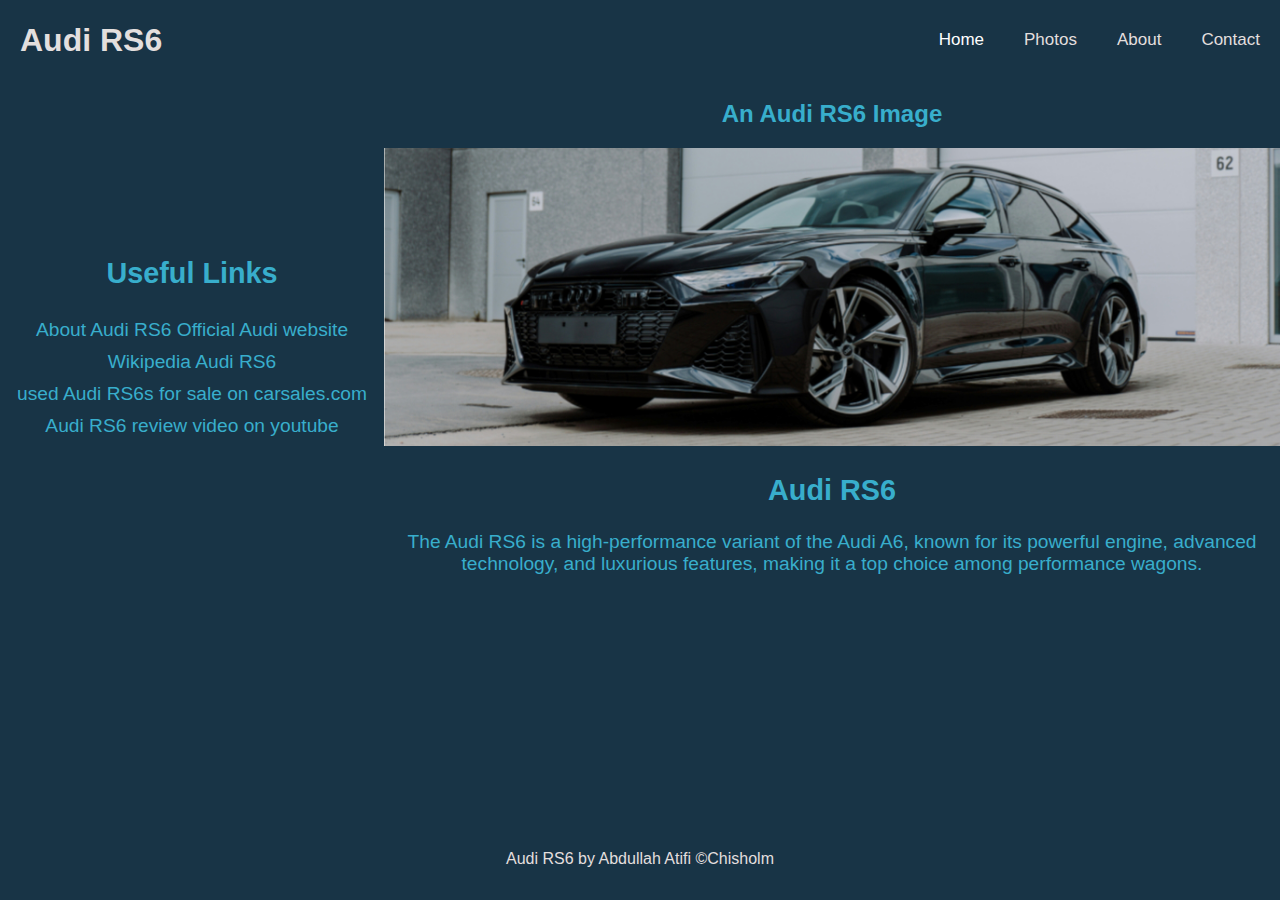
<file: Index.html>
<!DOCTYPE html>
<html lang="en">
<head>
	<meta charset="UTF-8">
    <meta http-equiv="X-UA-Compatible" content="IE=edge">
	<meta name="viewport" content="width=device-width, initial-scale=1.0">
	<meta name="description" content="Audi RS6" >
	<title> Audi RS6 | Home </title>
	<link rel="stylesheet" href="css/style.css">
	<link rel="stylesheet" href="css/index.css" >
	<link rel="icon" href="Images/swansway-motor-group-PLnrWF9b3U4-unsplash.png" >
</head>

<body>
	<header>
		<h1>Audi RS6</h1> 
		<label for="hamburger_checkbox">
            <img id="hamburger_image" src="images/candybox.png" alt="Expand and collapse menu.">
        </label>
        <input id="hamburger_checkbox" type="checkbox">
		<nav>
			<a class="active_nav" href="index.html">Home</a>
			<a href="photos.html">Photos</a>
			<a href="about.html">About</a>
			<a href="contact.html">Contact</a>
		</nav>      
	</header>
	<main>
		<aside>
			<h2>Useful Links</h2>
			<a href="https://www.audi.com.au/en/models/a6/rs-6-avant-performance/">About Audi RS6 Official Audi website</a>
			<a href="https://en.wikipedia.org/wiki/Audi_RS_6">Wikipedia Audi RS6</a>
			<a href="https://www.carsales.com.au/cars/audi/rs6/">used Audi RS6s for sale on carsales.com</a>
			<a href="https://www.youtube.com/watch?v=dwQqWzhVN78">Audi RS6 review video on youtube</a>
		</aside>
		<section>
			<h2>An Audi RS6 Image</h2>
			<img id="main_image"
			srcset="Images/Hero-Image(480px).jpg 480w,
					Images/Hero-Image(960).jpg 960w,
					Images/Hero-Image(1920px).jpg 1920w"
					sizes="(max-width: 480px) 480px,
					(max-width: 960px) 960px,
					(max-width: 1920px) 1920px"
					src="Images/Hero-Image(1920px).jpg"
			title="Audi RS6"
			alt="Audi RS6">

			<article>
				<h2>Audi RS6</h2>
				<p>The Audi RS6 is a high-performance variant of the Audi A6, known for its powerful engine, advanced technology, and luxurious features, making it a top choice among performance wagons.</p>
			</article>

		</section>
	</main>

	<footer>
        <p>Audi RS6 by Abdullah Atifi  &copy;Chisholm</p>

	</footer>

</body>
</html>
</file>
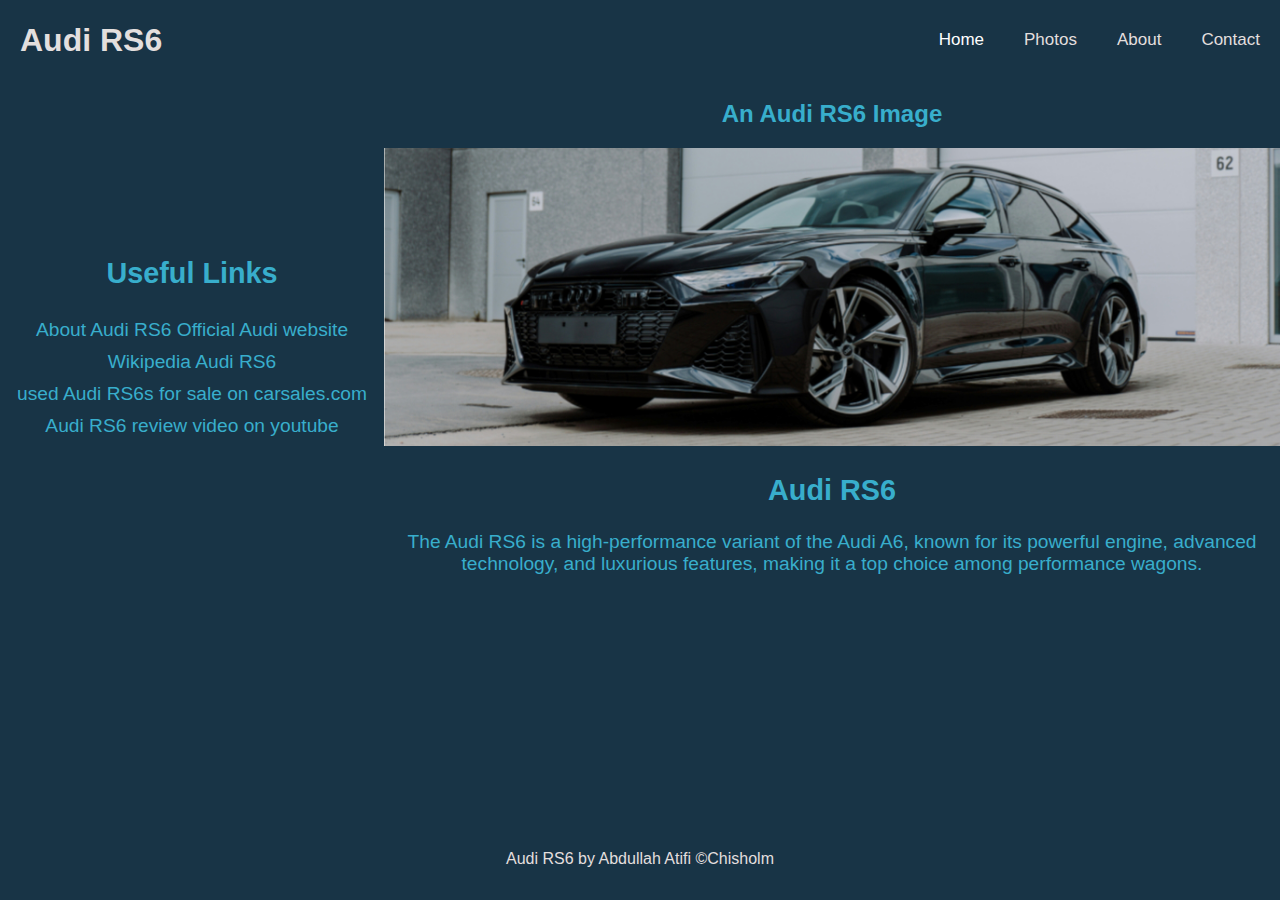
<file: index.html>
<!DOCTYPE html>
<html lang="en">
<head>
	<meta charset="UTF-8">
    <meta http-equiv="X-UA-Compatible" content="IE=edge">
	<meta name="viewport" content="width=device-width, initial-scale=1.0">
	<meta name="description" content="Audi RS6" >
	<title> Audi RS6 | Home </title>
	<link rel="stylesheet" href="css/style.css">
	<link rel="stylesheet" href="css/index.css" >
	<link rel="icon" href="Images/swansway-motor-group-PLnrWF9b3U4-unsplash.png" >
</head>

<body>
	<header>
		<h1>Audi RS6</h1> 
		<label for="hamburger_checkbox">
            <img id="hamburger_image" src="images/candybox.png" alt="Expand and collapse menu.">
        </label>
        <input id="hamburger_checkbox" type="checkbox">
		<nav>
			<a class="active_nav" href="index.html">Home</a>
			<a href="photos.html">Photos</a>
			<a href="about.html">About</a>
			<a href="contact.html">Contact</a>
		</nav>      
	</header>
	<main>
		<aside>
			<h2>Useful Links</h2>
			<a href="https://www.audi.com.au/en/models/a6/rs-6-avant-performance/">About Audi RS6 Official Audi website</a>
			<a href="https://en.wikipedia.org/wiki/Audi_RS_6">Wikipedia Audi RS6</a>
			<a href="https://www.carsales.com.au/cars/audi/rs6/">used Audi RS6s for sale on carsales.com</a>
			<a href="https://www.youtube.com/watch?v=dwQqWzhVN78">Audi RS6 review video on youtube</a>
		</aside>
		<section>
			<h2>An Audi RS6 Image</h2>
			<img id="main_image"
			srcset="Images/Hero-Image(480px).jpg 480w,
					Images/Hero-Image(960).jpg 960w,
					Images/Hero-Image(1920px).jpg 1920w"
					sizes="(max-width: 480px) 480px,
					(max-width: 960px) 960px,
					(max-width: 1920px) 1920px"
					src="Images/Hero-Image(1920px).jpg"
			title="Audi RS6"
			alt="Audi RS6">

			<article>
				<h2>Audi RS6</h2>
				<p>The Audi RS6 is a high-performance variant of the Audi A6, known for its powerful engine, advanced technology, and luxurious features, making it a top choice among performance wagons.</p>
			</article>

		</section>
	</main>

	<footer>
        <p>Audi RS6 by Abdullah Atifi  &copy;Chisholm</p>

	</footer>

</body>
</html>
</file>
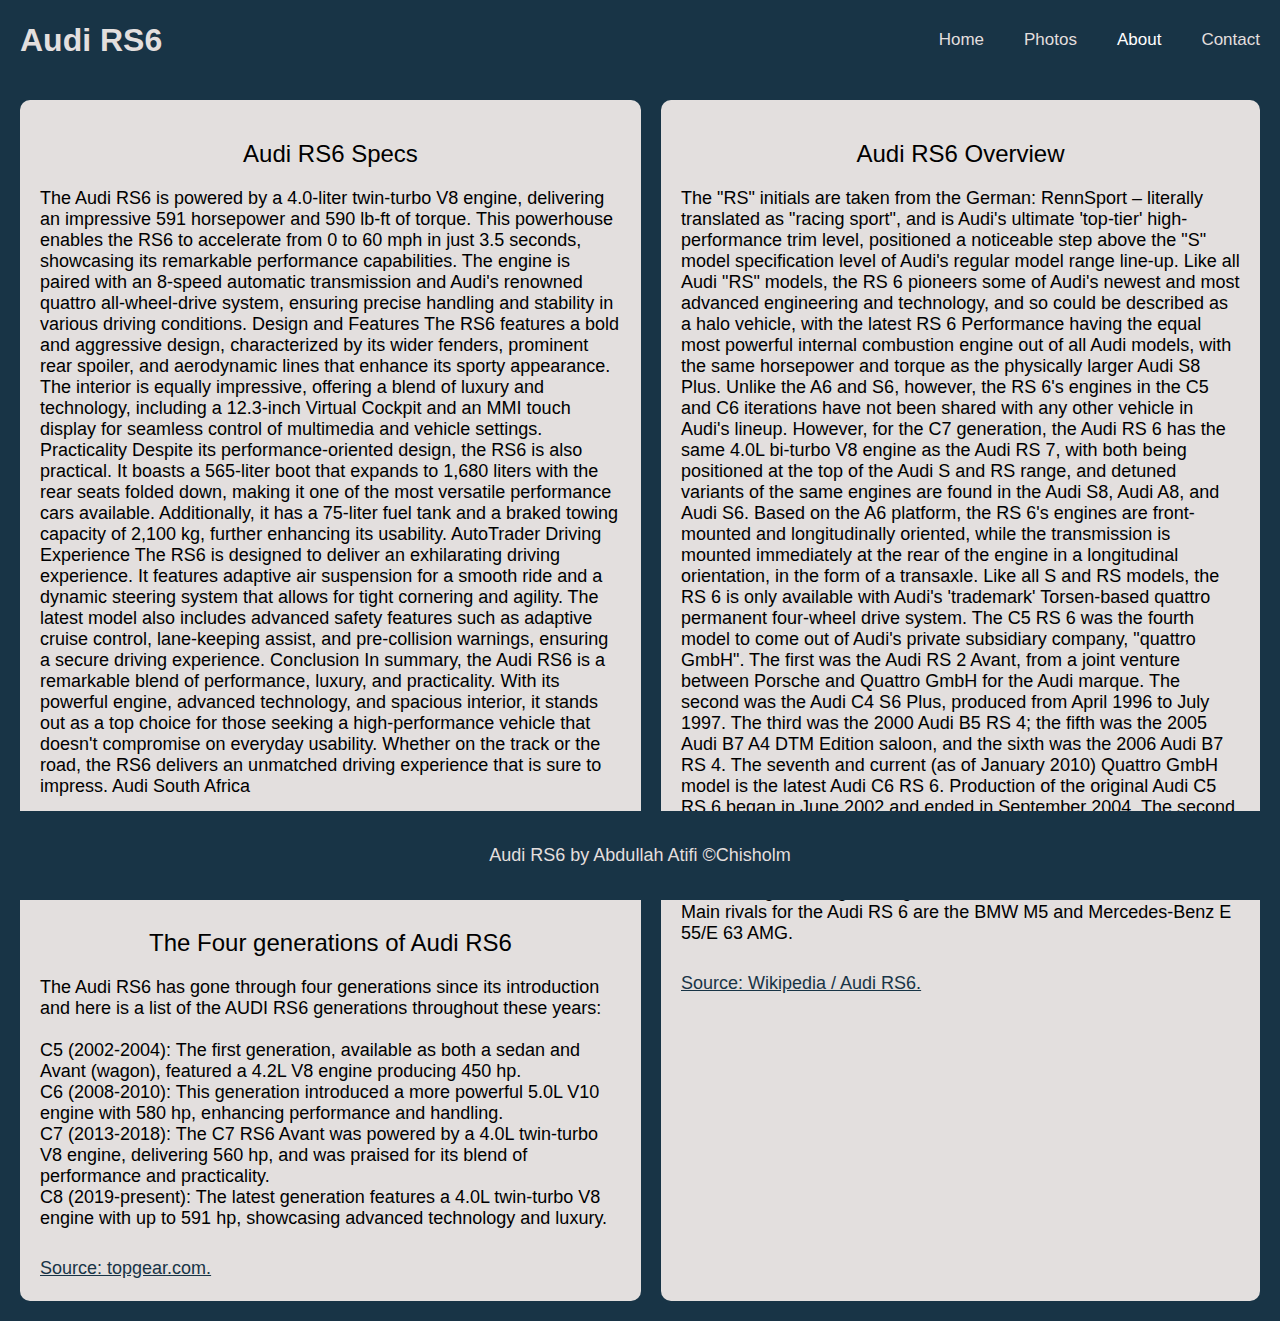
<file: about.html>
<!DOCTYPE html>
<html lang="en">
<head>
	<meta charset="UTF-8">
  <meta http-equiv="X-UA-Compatible" content="IE=edge">
	<meta name="viewport" content="width=device-width, initial-scale=1.0">
	<meta name="description" content="Audi RS6" >
	<title> Audi RS6 | About </title>
	<link rel="stylesheet" href="css/style.css">
	<link rel="stylesheet" href="css/about.css" >
  <link rel="icon" href="Images/swansway-motor-group-PLnrWF9b3U4-unsplash.png" >
</head>

<body>

	<header>
		<h1>Audi RS6</h1> 
    <label for="hamburger_checkbox">
      <img id="hamburger_image" src="images/candybox.png" alt="Expand and collapse menu.">
    </label>
    <input id="hamburger_checkbox" type="checkbox">
		<nav>
			<a href="index.html">Home</a>
			<a href="photos.html">Photos</a>
			<a class="active_nav" href="about.html">About</a>
			<a href="contact.html">Contact</a>
		</nav>    
	</header>
<main>
    
    <div id="container1">
      <h2>Audi RS6 Specs</h2>
      <p>The Audi RS6 is powered by a 4.0-liter twin-turbo V8 engine, delivering an impressive 591 horsepower and 590 lb-ft of torque. This powerhouse enables the RS6 to accelerate from 0 to 60 mph in just 3.5 seconds, showcasing its remarkable performance capabilities. The engine is paired with an 8-speed automatic transmission and Audi's renowned quattro all-wheel-drive system, ensuring precise handling and stability in various driving conditions. 

Design and Features
The RS6 features a bold and aggressive design, characterized by its wider fenders, prominent rear spoiler, and aerodynamic lines that enhance its sporty appearance. The interior is equally impressive, offering a blend of luxury and technology, including a 12.3-inch Virtual Cockpit and an MMI touch display for seamless control of multimedia and vehicle settings. 

Practicality
Despite its performance-oriented design, the RS6 is also practical. It boasts a 565-liter boot that expands to 1,680 liters with the rear seats folded down, making it one of the most versatile performance cars available. Additionally, it has a 75-liter fuel tank and a braked towing capacity of 2,100 kg, further enhancing its usability. 
AutoTrader
Driving Experience
The RS6 is designed to deliver an exhilarating driving experience. It features adaptive air suspension for a smooth ride and a dynamic steering system that allows for tight cornering and agility. The latest model also includes advanced safety features such as adaptive cruise control, lane-keeping assist, and pre-collision warnings, ensuring a secure driving experience. 

Conclusion
In summary, the Audi RS6 is a remarkable blend of performance, luxury, and practicality. With its powerful engine, advanced technology, and spacious interior, it stands out as a top choice for those seeking a high-performance vehicle that doesn't compromise on everyday usability. Whether on the track or the road, the RS6 delivers an unmatched driving experience that is sure to impress. 
Audi South Africa

</p>
          <a href="https://specsdata.com/audi-rs6-specs/">
          Source: specsdata.com.</a>
    </div>
      <div id="container2">
          <h2>The Four generations of Audi RS6 </h2>
          <p>The Audi RS6 has gone through four generations since its introduction and here is a list of the AUDI RS6 generations throughout these years:<br><br>
            C5 (2002-2004): The first generation, available as both a sedan and Avant (wagon), featured a 4.2L V8 engine producing 450 hp.<br>
            C6 (2008-2010): This generation introduced a more powerful 5.0L V10 engine with 580 hp, enhancing performance and handling.<br>
            C7 (2013-2018): The C7 RS6 Avant was powered by a 4.0L twin-turbo V8 engine, delivering 560 hp, and was praised for its blend of performance and practicality.<br>
            C8 (2019-present): The latest generation features a 4.0L twin-turbo V8 engine with up to 591 hp, showcasing advanced technology and luxury.</p>
          <a href="https://www.topgear.com/car-news/retro/heres-every-generation-audi-rs6">
            Source: topgear.com.</a>
      </div>
      <div id="container3">
          <h2> Audi RS6 Overview</h2>
          <p>The "RS" initials are taken from the German: RennSport – literally translated as "racing sport", and is Audi's ultimate 'top-tier' high-performance trim level, positioned a noticeable step above the "S" model specification level of Audi's regular model range line-up. Like all Audi "RS" models, the RS 6 pioneers some of Audi's newest and most advanced engineering and technology, and so could be described as a halo vehicle, with the latest RS 6 Performance having the equal most powerful internal combustion engine out of all Audi models, with the same horsepower and torque as the physically larger Audi S8 Plus. Unlike the A6 and S6, however, the RS 6's engines in the C5 and C6 iterations have not been shared with any other vehicle in Audi's lineup. However, for the C7 generation, the Audi RS 6 has the same 4.0L bi-turbo V8 engine as the Audi RS 7, with both being positioned at the top of the Audi S and RS range, and detuned variants of the same engines are found in the Audi S8, Audi A8, and Audi S6.

Based on the A6 platform, the RS 6's engines are front-mounted and longitudinally oriented, while the transmission is mounted immediately at the rear of the engine in a longitudinal orientation, in the form of a transaxle. Like all S and RS models, the RS 6 is only available with Audi's 'trademark' Torsen-based quattro permanent four-wheel drive system.

The C5 RS 6 was the fourth model to come out of Audi's private subsidiary company, "quattro GmbH". The first was the Audi RS 2 Avant, from a joint venture between Porsche and Quattro GmbH for the Audi marque. The second was the Audi C4 S6 Plus, produced from April 1996 to July 1997. The third was the 2000 Audi B5 RS 4; the fifth was the 2005 Audi B7 A4 DTM Edition saloon, and the sixth was the 2006 Audi B7 RS 4. The seventh and current (as of January 2010) Quattro GmbH model is the latest Audi C6 RS 6.

Production of the original Audi C5 RS 6 began in June 2002 and ended in September 2004. The second Audi C6 RS 6 was introduced at the 2007 Frankfurt Motor Show. The original RS 6 (C5) was the first Audi RS variant exported to North America, while the C6 and C7 RS 6 were only sold in Europe, with the C8 RS 6 again being offering in North America.<br>

Main rivals for the Audi RS 6 are the BMW M5 and Mercedes-Benz E 55/E 63 AMG.</p>
            <a href="https://en.wikipedia.org/wiki/Audi_RS_6">
                Source: Wikipedia / Audi RS6.</a>
      </div>
  </main>

  <footer>
    <p>Audi RS6 by Abdullah Atifi  &copy;Chisholm</p> 
 
  </footer>

</body>
</html>
</file>
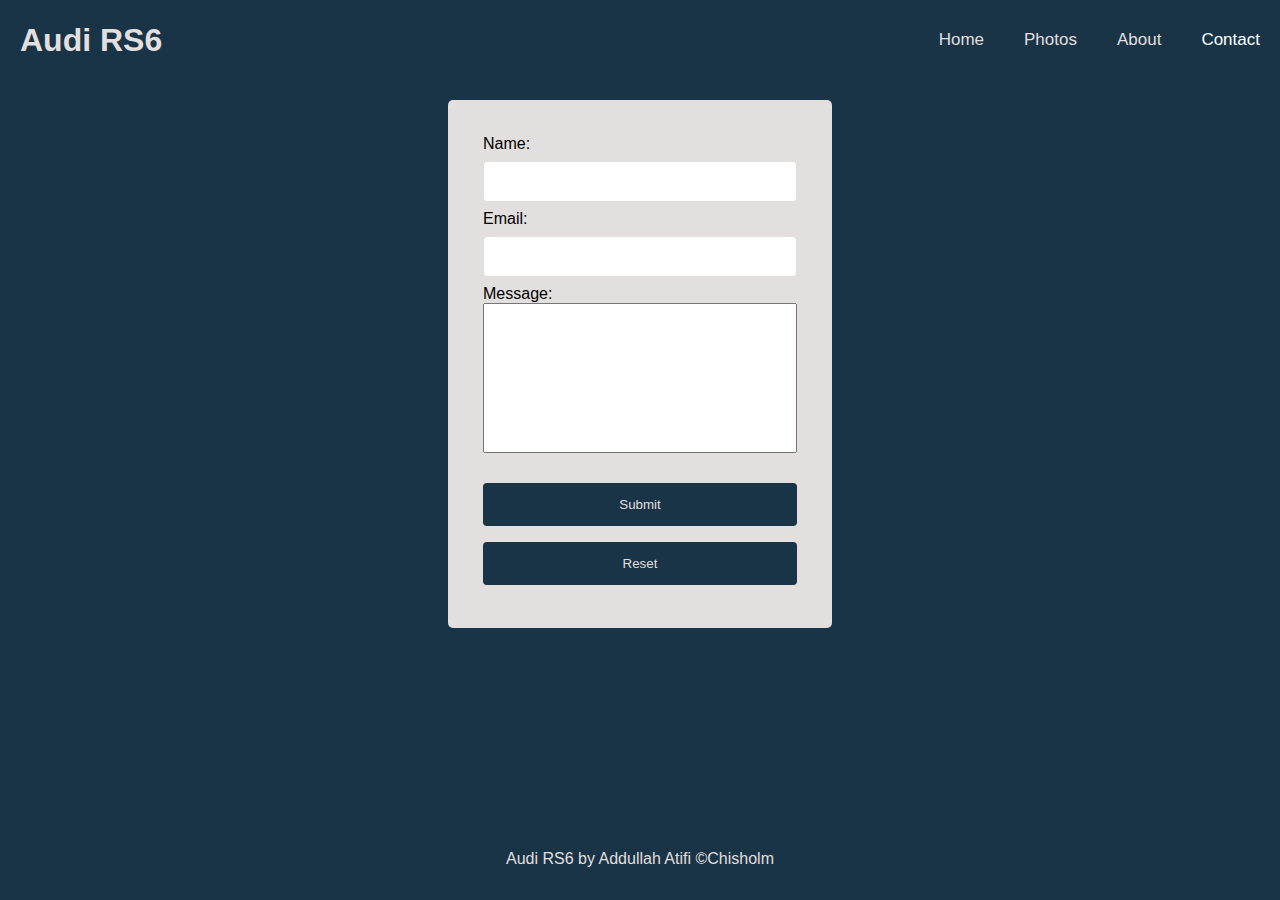
<file: contact.html>
<!DOCTYPE html>
<html lang="en">
<head>
	<meta charset="UTF-8">
    <meta http-equiv="X-UA-Compatible" content="IE=edge">
	<meta name="viewport" content="width=device-width, initial-scale=1.0">
	<meta name="description" content="Audi RS6" >
	<title> Audi RS6 | Contact </title>
	<link rel="stylesheet" href="css/style.css">
	<link rel="stylesheet" href="css/contact.css" >
	<link rel="icon" href="Images/swansway-motor-group-PLnrWF9b3U4-unsplash.png" >
</head>

<body>

	<header>
		<h1>Audi RS6</h1> 
		<label for="hamburger_checkbox">
		<img id="hamburger_image" src="images/candybox.png" alt="Expand and collapse menu.">
        </label>
        <input id="hamburger_checkbox" type="checkbox">
		<nav>
			<a href="index.html">Home</a>
			<a href="photos.html">Photos</a>
			<a href="about.html">About</a>
			<a class="active_nav" href="contact.html">Contact</a>
		</nav>
	</header>
	
    <form id="contact_form">
		<label for="name">Name:</label><br >
		<input type="text" id="name" name="name" ><br >
		<label for="email">Email:</label><br >
		<input type="email" id="email" name="email" ><br >
		<label for="message">Message:</label><br >
		<textarea id="message" name="message"></textarea><br ><br >
		<button type="submit" >Submit</button><br >
		<button type="reset">Reset</button>
	</form>

    <footer>
        <p>Audi RS6 by Addullah Atifi &copy;Chisholm</p>  
    
	</footer>
</body>
</html>
</file>
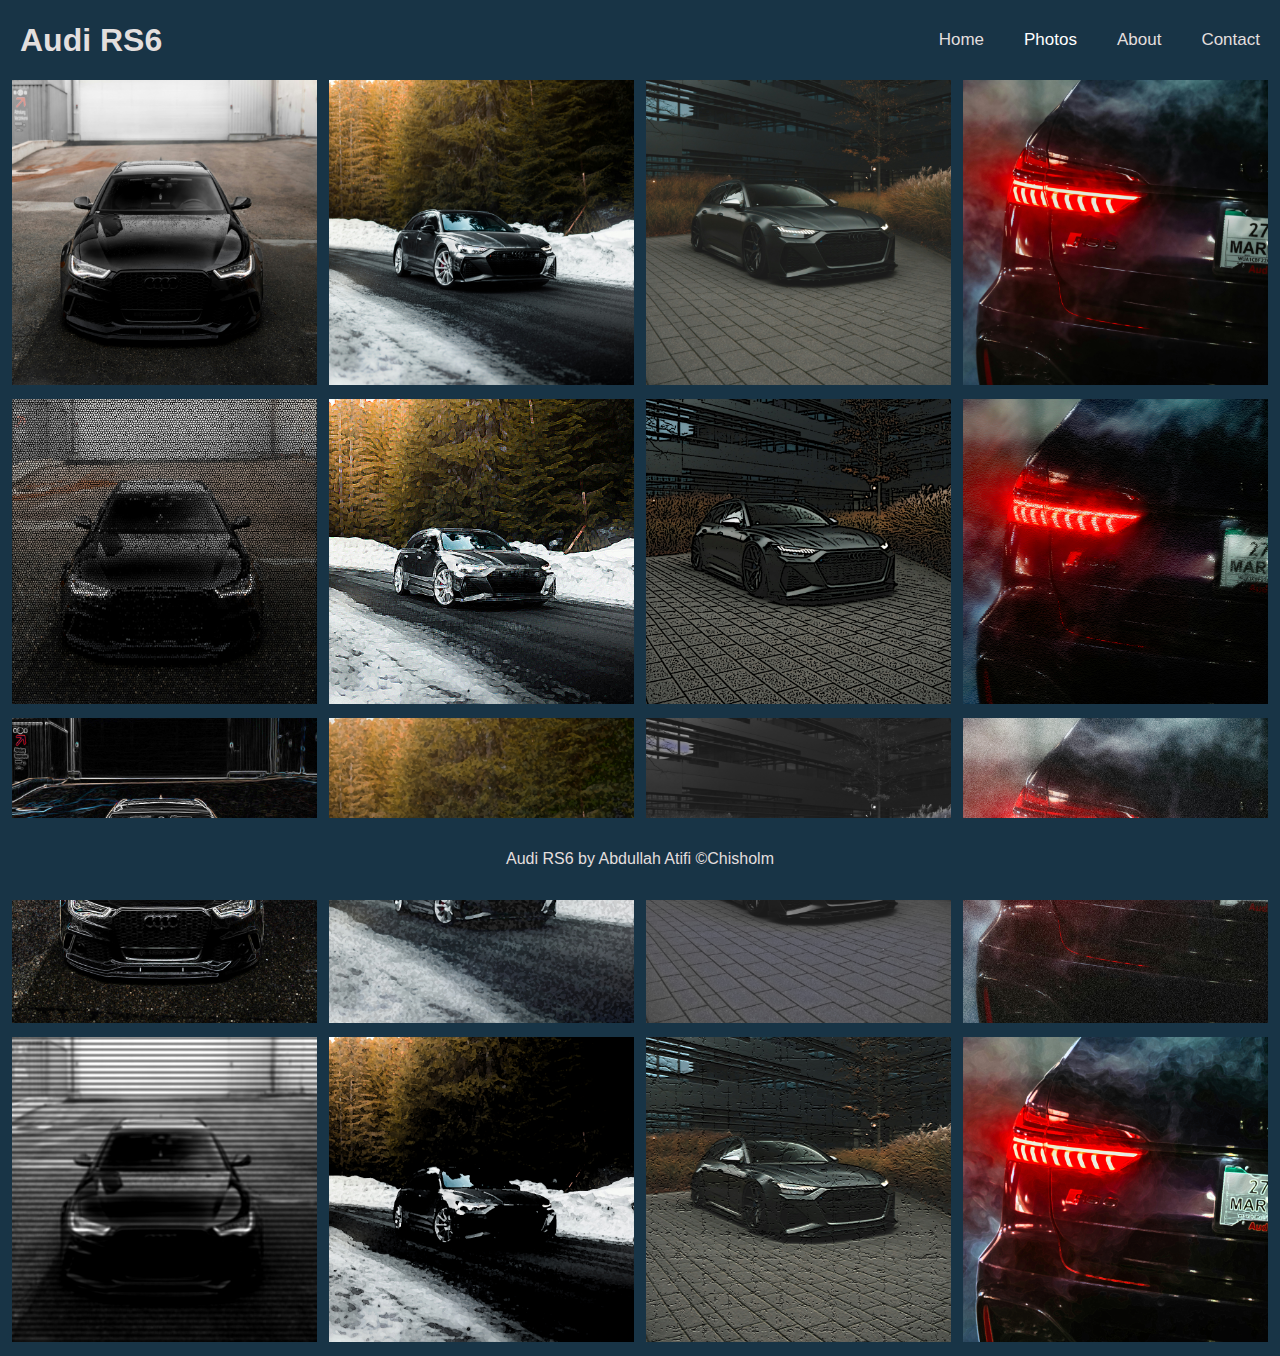
<file: photos.html>
<!DOCTYPE html>
<html lang="en">
<head>
	<meta charset="UTF-8">
    <meta http-equiv="X-UA-Compatible" content="IE=edge">
	<meta name="viewport" content="width=device-width, initial-scale=1.0">
	<meta name="description" content="Sixteen images of Audi RS6" >
	<title> Audi RS6 | Photos </title>
	<link rel="stylesheet" href="css/style.css">
	<link rel="stylesheet" href="css/photos.css" >
	<link rel="icon" href="Images/swansway-motor-group-PLnrWF9b3U4-unsplash.png" >
</head>

<body>

	<header>
		<h1>Audi RS6</h1> 
		<label for="hamburger_checkbox">
            <img id="hamburger_image" src="images/candybox.png" alt="Expand and collapse menu.">
        </label>
        <input id="hamburger_checkbox" type="checkbox">
		<nav>
			<a href="index.html">Home</a>
			<a class="active_nav" href="photos.html">Photos</a>
			<a href="about.html">About</a>
			<a href="contact.html">Contact</a>
		</nav>   
	</header>
    <!--Photo Grid -->
	<div id="row"> 
		
		<div class="column">
			<img src="images/grid-image1(NoFilters).jpg" alt="A picture of black Audi RS6 from the front side." title="Black Audi RS6" >
            <img src="images/grid-image1(StainedGlass).jpg" alt="A picture of black Audi RS6 from the front side." title="Black Audi RS6" >
            <img src="images/grid-image1(glowing-edges).jpg" alt="A picture of black Audi RS6 from the front side." title="Black Audi RS6" >
            <img src="images/grid-image1(Halftone-Pattern).jpg" alt="A picture of black Audi RS6 from the front side." title="Black Audi RS6" >
			
		</div>
		
		<div class="column">
			<img src="images/grid-image2(No-Filters).jpg"	alt="An Audi RS6 on a road with snow and trees." title="Audi RS on road" >
			<img src="images/grid-image2(Paint-Daubs).jpg"	alt="An Audi RS6 on a road with snow and trees." title="Audi RS on road" >
			<img src="images/grid-image2(sponge).jpg"	alt="An Audi RS6 on a road with snow and trees." title="Audi RS on road" >
			<img src="images/grid-image2(water-Color).jpg"	alt="An Audi RS6 on a road with snow and trees." title="Audi RS on road" >
		</div>

		<div class="column">
			<img src="images/grid-image3(No-Filters).jpg" alt="Parked RS6 in front of a Building" title="Audi RS in a Parking" >
			<img src="images/grid-image3(Poster-Edges).jpg" alt="Parked RS6 in front of a Building" title="Audi RS in a Parking" >
			<img src="images/grid-image3(Neon-glow).jpg" alt="Parked RS6 in front of a Building" title="Audi RS in a Parking">
            <img src="images/grid-image3(Craquelure).jpg" alt="Parked RS6 in front of a Building" title="Audi RS in a Parking" >
		</div>

		<div class="column">
			<img src="images/grid-image4(No-Filter).jpg" alt="left side Taillight of an Audi RS6" title=" Audi Taillight" >
			<img src="images/grid-image4(Rough-Pastels).jpg" alt="left side Taillight of an Audi RS6" title=" Audi Taillight" >
            <img src="images/grid-image4(Defuse-glow).jpg" alt="left side Taillight of an Audi RS6" title=" Audi Taillight" >
            <img src="images/grid-image4(Accented-Edges).jpg" alt="left side Taillight of an Audi RS6" title=" Audi Taillight" >
		</div>
		
	</div>

	<footer>
        <p>Audi RS6 by Abdullah Atifi &copy;Chisholm</p>   
	</footer>
</body>
</html>
</file>
<file: css/style.css>
/* This is in Harley's General CSS*/
* {
	box-sizing: border-box;
}

body {
	background: #183446;
	font-family: Arial, Helvetica, sans-serif;
	margin: 0;
}
/* -------------------------------------------------------------- */
/* Mobile First View: in Harley's header.css */

/* Style the header which contains the navigation links */
header {
  background-color: #183446; /* CSS property: background-color */
  color: #ffffff; /* CSS property: color */
  position: static; /* CSS property: position */
  top: 0; /* CSS property: top */
  left: 0; /* CSS property: left */
  width: 100%; /* CSS property: width */
  display: flex; /* CSS property: display */
  justify-content: space-between; /* CSS property: justify-content */
  align-items: center; /* CSS property: align-items */
  }
  
  /* Hide the checkbox which we use for the hamburger menu functionality */
  #hamburger_checkbox {
    display: none;
  }
  
  /* Style the image we use as a label for the hamburger menu checkbox */
  #hamburger_image {
    background-color: rgba(255, 255, 255, 0);
    display: block;
    margin-bottom: auto;
    margin-left: auto;
    margin-right: auto;
    width: 20%;
  }
  
  
  /* Show or hide the navigation links depending on whether the hamburger menu checkbox is checked or not */
  input[id="hamburger_checkbox"]:not(:checked) + nav {
    display: none;
  }
  
  /* Style the heading */
  h1 {
    color: #E3DFDE;
    float: left;
    padding: 0 20px;
    width: 100%;
  }
  
  
  /* Style the links inside the navigation bar */
  nav a {
    color: #E3DFDE;							
    float: left;
    font-size: 17px;
    padding: 30px 20px;
    text-align: center;
    text-decoration: none;
    width: 100%;
  }
  
  
  /* Change the color of links on hover using mouse */
  nav a:hover {
    background-color: #E3DFDE;
    color: #38AECC;
  }
  
  /* Change the color of links on focus using tab key */
  nav a:focus {
    background-color: white;
    color: black;
    outline: none;
  }
  
  /* Change the color of the active/current link */
  .active_nav {
    background-color: #183446;
    color: white;
  }

  
  footer {
	background: #183446;
   padding: 16px 32px; 
  color: #E3DFDE;
	text-align: center;
	width: 100%;
  position: fixed;
  left: 0;
  bottom: 0;
}
  
   /* For desktop: */
  @media only screen and (min-width: 768px) {
  
        /* Hide the hamburger menu image we use as a label for the hamburger menu checkbox */
        #hamburger_image {
          display: none;
        }
  
        /* Show the navigation links... even if the hamburger menu checkbox is not selected (menu open) */
        input[id="hamburger_checkbox"]:not(:checked) + nav {
          display:block
        }
  
        /* Style the Knitters heading */
        h1 {
          text-align: left;
          width: 390px;
        }
  
        /* Style the navigation bar */
        nav {
          float: right;
        }
  
        /* Style the links inside the navigation bar */
        nav a {
          width: auto;
        }
  }
</file>
<file: css/index.css>
/* Mobile First View: */
aside {
	background: #183446;
	font-size: 120%;
	padding: 5px 0;
	text-align: center;
	width: 100%;
}

/* Style the links in the aside section */
aside a {
	color: #38AECC;
	display: block;
	padding: 5px 0;
	text-decoration: none;
	width: 100%;
}

/* Change the color of aside links on hover using mouse */
aside a:hover {
	background-color: #38AECC;
	color: white;
}


/* Change the color of aside links on focus using tab key */
aside a:focus {
  background-color: #38AECC;
  color: #E3DFDE;
  outline: none;
}
aside h2{
    color: #38AECC;
}

aside p:hover {
	background-color: #183446;
    color: #38AECC;
	
}

aside p:focus {
	background-color: #183446;
}
section h2{
	text-align: center;
	color: #38AECC
}

article {
	text-align: center;
	background-color: #183446;
	color: #38AECC;
	font-size: 120%;
	padding: 0 10px;
}

#main_image {
	width: 100%;
}


/* For desktop: */
@media only screen and (min-width: 768px) {

	main {
		display: flex;
	}

	aside {
		align-items: center;
		display: flex;
		flex-direction: column;
		float: left;
		justify-content: center;
		width: 30%;
	}

	section {
		display: inline;
		float: right;
		width: 70%;
	}
}
</file>
<file: css/about.css>
h2 {
    font-size: 24px;
    font-weight: normal;
    text-align: center;
  }
  
  p {
    font-size: 18px;
  }
  
  main > div {
    background-color: #E3DFDE;
    border-radius: 10px;
    font-size: 30px;
    padding: 20px;
    text-align: left;
  }
  
  /* colour the text of links black */
  main > div > a {
    color: #183446;
    font-size: 18px;
  }
  
  /* Change the colour of links on hover using mouse */
  main > div > a:hover {
    background-color: #183446;
    color: #E3DFDE;
  }
  
  /* Change the color of links on focus using tab button */
  main > div > a:focus {
    background-color: #183446;
    color: #E3DFDE;
    outline: none;
  }
  
  
  #container2 {
    grid-area: area2;
  }
  
  #container3 {
    grid-area: area3;
  }
  
  main {
    background-color: #183446;
    display: grid;
    grid-template-areas:
    '.'
    'area2'
    'area2'
      'area3'
      'area3'
      'area3';
    
    grid-gap: 20px;
    padding: 20px;
  }
  
  /* Large devices (laptops/desktops, 992px and up) */
  @media only screen and (min-width: 992px) {
  
    main {
      grid-template-areas:
      '.     area3 '
      'area2 area3 '
      'area2 area3 ';
    }  
  }
</file>
<file: css/contact.css>
form {
    border-radius: 5px;
    background-color: #E3DFDE;
    margin: 20px auto; 
    padding: 35px;
    width: 90%;
  }
  
  form textarea {
    width: 100%;
    height: 150px; 
    resize: none;
  }
  
  input {
    width: 100%;
    padding: 12px 20px;
    margin: 8px 0;
    display: inline-block;
    border: 1px solid #E3DFDE;
    border-radius: 4px;
    box-sizing: border-box;
  }
  
  button {
    width: 100%;
    background-color: #183446;
    color: #E3DFDE;
    padding: 14px 20px;
    margin: 8px 0;
    border: none;
    border-radius: 4px;
    cursor: pointer;
  }
  
  button:hover, button:focus {
    filter: brightness(125%);
  }
  
  
  /* Small devices (portrait tablets and large phones, 600px and up) */
  @media only screen and (min-width: 600px) {
      form {
      width: 70%;
    }
  }
  
  /* Medium devices (landscape tablets, 768px and up) */
  @media only screen and (min-width: 768px) {
    form {
      width: 50%;
    }
  }
  
  /* Large devices (laptops/desktops, 992px and up) */
  @media only screen and (min-width: 992px) {
    form {
      width: 40%;
    }
  }
  
  /* Extra large devices (large laptops and desktops, 1200px and up) */
  @media only screen and (min-width: 1200px) {
      form {
      width: 30%;
    }
  }
</file>
<file: css/photos.css>
/* Mobile First View */
/* Photo Grid */
#row {
	display: flex;
	flex-wrap: wrap;
	padding: 0 12px;
	vertical-align: middle;
}

.column {
	margin-top: 0;
	max-width: 100%;
	vertical-align: middle;
}

.column img {
	padding-bottom: 10px;
	width: 100%;
}


/* For desktops */
@media only screen and (min-width: 768px) {
	.column {
		max-width: 50%;
		padding: 0 6px;
	}

	#row {
	padding: 0 6px;
	}
}



/* Extra large devices (large laptops and desktops, 1200px and up) */
@media only screen and (min-width: 1200px) {
	.column {
		max-width: 25%;
	}
}
</file>
